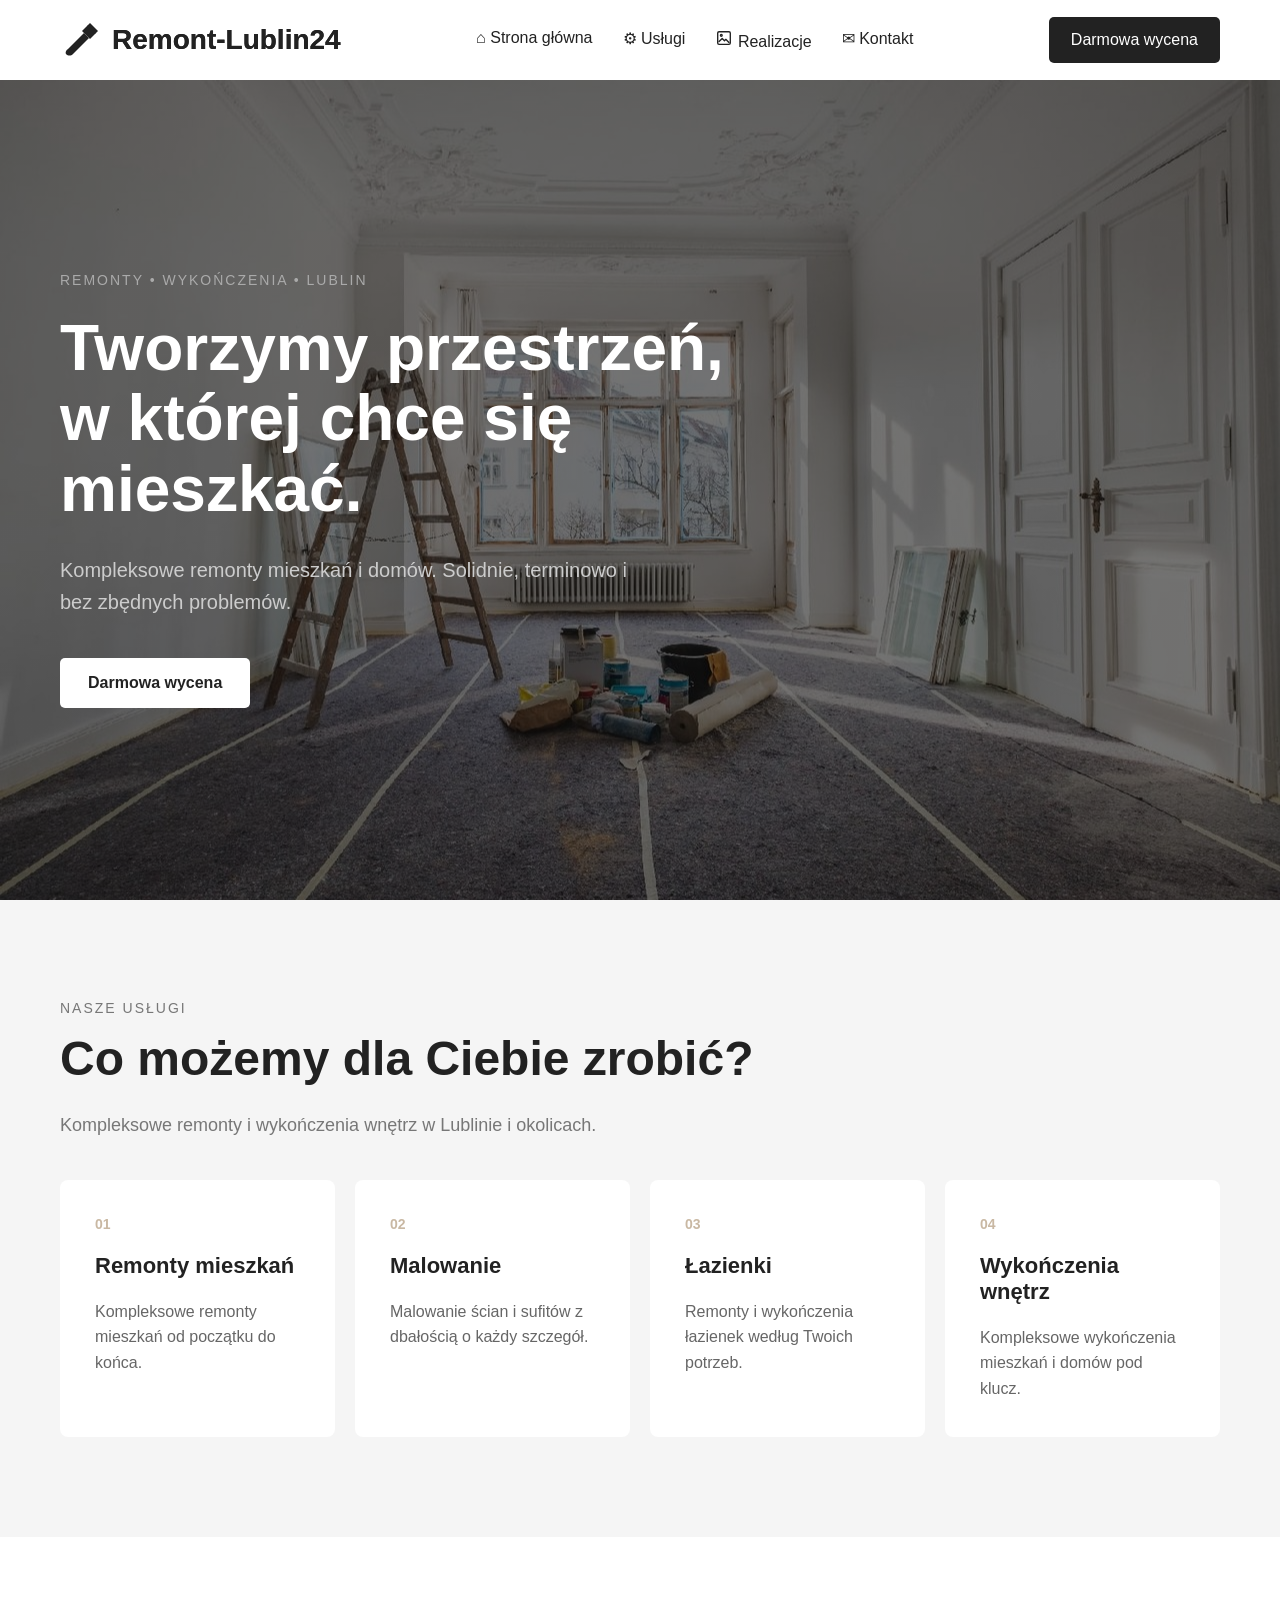
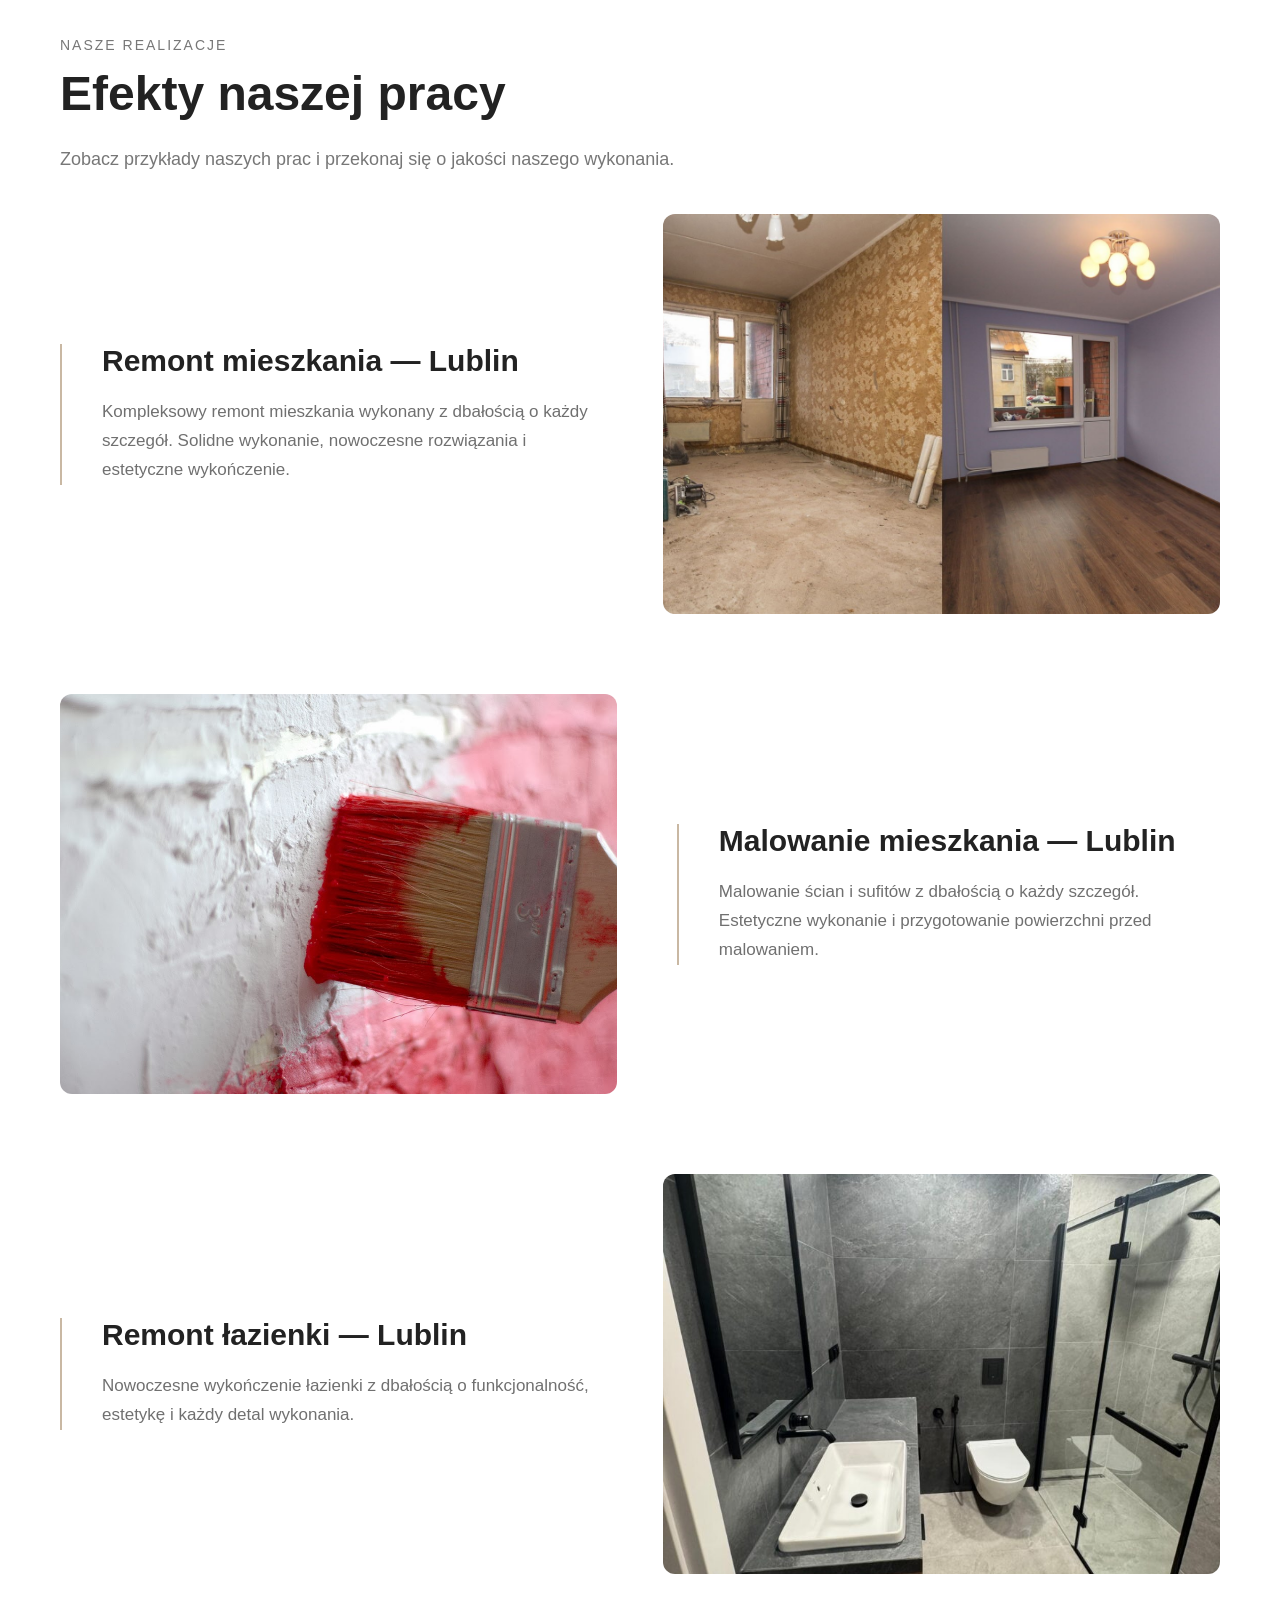
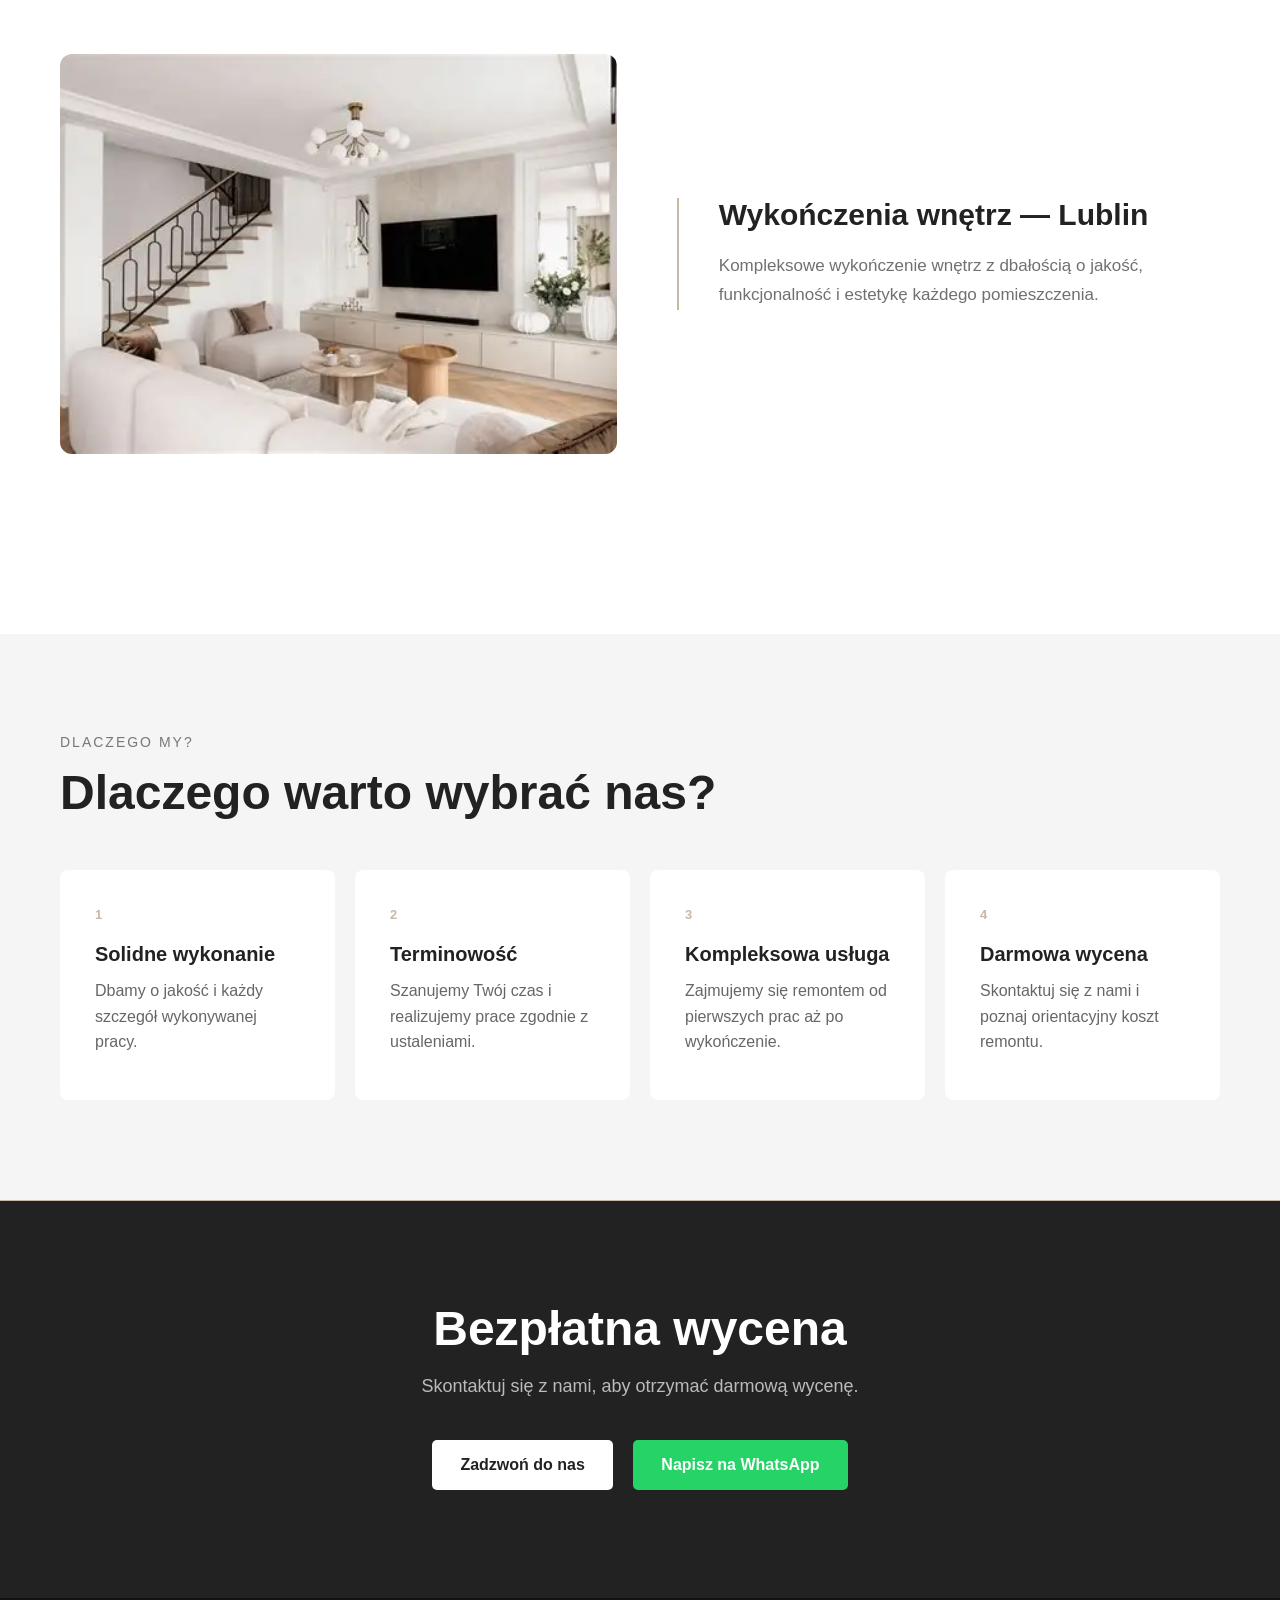
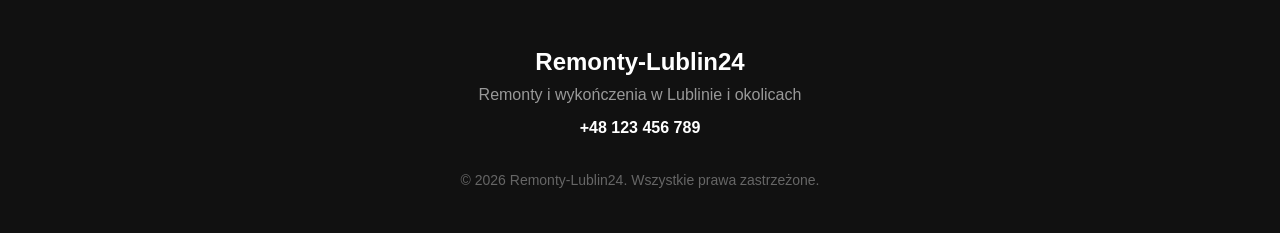
<file: index.html>
<!DOCTYPE html>
<html lang="pl">
<head>
    <meta charset="UTF-8">
    <meta name="viewport" content="width=device-width, initial-scale=1.0">

    <title>Remont-Lublin24</title>
    <link rel="stylesheet" href="style.css">
</head>

<body>

<header>
    <div class="logo">
    <span class="logo-icon">
    <div class="logo">
    <span class="logo-icon">
        <svg width="42" height="42" viewBox="0 0 42 42" fill="#222" aria-hidden="true">
            <path d="M8 30L24 14L29 19L13 35C11 37 8 37 6 35C5 34 6 31 8 30Z"/>
            <path d="M22 12L27 7C28 6 30 6 31 7L35 11C36 12 36 14 35 15L30 20L22 12Z"/>
            <path d="M27 7L35 15L38 12L30 4L27 7Z"/>
        </svg>
    </span>
    Remont-Lublin24
</div>
    </span>
    Remont-Lublin24
</div>

    <nav>
    <a href="#">
        <span>⌂</span>
        Strona główna
    </a>

    <a href="#uslugi">
        <span>⚙</span>
        Usługi
    </a>

    <a href="#realizacje">
        <span>
            <svg width="18" height="18" viewBox="0 0 20 20" fill="none" aria-hidden="true">
                <rect x="3" y="3" width="14" height="14" rx="1.5" stroke="#222" stroke-width="1.5"/>
                <circle cx="7" cy="7" r="1" stroke="#222" stroke-width="1.5"/>
                <path d="M4.5 14L8 10.5L10.5 13L12 11.5L15.5 15"
                    stroke="#222"
                    stroke-width="1.5"
                    stroke-linecap="round"
                    stroke-linejoin="round"/>
            </svg>
        </span>
        Realizacje
    </a>

    <a href="#kontakt">
        <span>✉</span>
        Kontakt
    </a>
</nav>

    <a href="#kontakt" class="button">Darmowa wycena</a>
</header>


<section class="hero">

    <div class="hero-content">

        <p class="hero-small">
            REMONTY • WYKOŃCZENIA • LUBLIN
        </p>

        <h1>
            Tworzymy przestrzeń,<br>
            w której chce się mieszkać.
        </h1>

        <p class="hero-text">
            Kompleksowe remonty mieszkań i domów.
            Solidnie, terminowo i bez zbędnych problemów.
        </p>

        <a href="#kontakt" class="hero-button">
            Darmowa wycena
        </a>

    </div>

</section>


<section id="uslugi">

    <p class="section-label">NASZE USŁUGI</p>

    <h2>Co możemy dla Ciebie zrobić?</h2>

    <p class="services-intro">
        Kompleksowe remonty i wykończenia wnętrz w Lublinie i okolicach.
    </p>

    <div class="services-grid">

        <div class="service-card">
            <span class="service-number">01</span>
            <h3>Remonty mieszkań</h3>
            <p>Kompleksowe remonty mieszkań od początku do końca.</p>
        </div>

        <div class="service-card">
    <span class="service-number">02</span>
    <h3>Malowanie</h3>
    <p>Malowanie ścian i sufitów z dbałością o każdy szczegół.</p>
</div>

        <div class="service-card">
            <span class="service-number">03</span>
            <h3>Łazienki</h3>
            <p>Remonty i wykończenia łazienek według Twoich potrzeb.</p>
        </div>

        <div class="service-card">
            <span class="service-number">04</span>
            <h3>Wykończenia wnętrz</h3>
            <p>Kompleksowe wykończenia mieszkań i domów pod klucz.</p>
        </div>

    </div>

</section>


<section id="realizacje">

    <p class="section-label">NASZE REALIZACJE</p>
    <h2>Efekty naszej pracy</h2>

    <p class="realizacje-intro">
        Zobacz przykłady naszych prac i przekonaj się o jakości naszego wykonania.
    </p>


   <div class="realizacja-item">

    <div class="realizacja-info">
        <h3>Remont mieszkania — Lublin</h3>
        <p>
            Kompleksowy remont mieszkania wykonany z dbałością o każdy szczegół.
            Solidne wykonanie, nowoczesne rozwiązania i estetyczne wykończenie.
        </p>
    </div>

    <img src="realizacja1.jpg" alt="Remont mieszkania">

</div>

<div class="realizacja-item">

    <div class="realizacja-info">
        <h3>Malowanie mieszkania — Lublin</h3>
        <p>
            Malowanie ścian i sufitów z dbałością o każdy szczegół.
            Estetyczne wykonanie i przygotowanie powierzchni przed malowaniem.
        </p>
    </div>

    <img src="malowanie.jpg" alt="Malowanie — Lublin">

</div>

    <div class="realizacja-item">

        <div class="realizacja-info">

            <h3>Remont łazienki — Lublin</h3>

            <p>
                Nowoczesne wykończenie łazienki z dbałością o funkcjonalność,
                estetykę i każdy detal wykonania.
            </p>

        </div>

        <img src="wanna.jpg" alt="Remont łazienki">

    </div>
    <div class="realizacja-item">

    <img src="wnetrz.jpg" alt="Wykończenie wnętrza">

    <div class="realizacja-info">

        <h3>Wykończenia wnętrz — Lublin</h3>

        <p>
            Kompleksowe wykończenie wnętrz z dbałością o jakość,
            funkcjonalność i estetykę każdego pomieszczenia.
        </p>

    </div>

</div>

</section>


<section id="dlaczego">

    <p class="section-label">DLACZEGO MY?</p>

    <h2>Dlaczego warto wybrać nas?</h2>

    <div class="why-grid">

        <div class="why-card">
            <span>1</span>
            <h3>Solidne wykonanie</h3>
            <p>Dbamy o jakość i każdy szczegół wykonywanej pracy.</p>
        </div>

        <div class="why-card">
            <span>2</span>
            <h3>Terminowość</h3>
            <p>Szanujemy Twój czas i realizujemy prace zgodnie z ustaleniami.</p>
        </div>

        <div class="why-card">
            <span>3</span>
            <h3>Kompleksowa usługa</h3>
            <p>Zajmujemy się remontem od pierwszych prac aż po wykończenie.</p>
        </div>

        <div class="why-card">
            <span>4</span>
            <h3>Darmowa wycena</h3>
            <p>Skontaktuj się z nami i poznaj orientacyjny koszt remontu.</p>
        </div>

    </div>

</section>


<section id="kontakt">

    <h2>Bezpłatna wycena</h2>

    <p>
        Skontaktuj się z nami, aby otrzymać darmową wycenę.
    </p>

    <a href="tel:+48123456789">
        Zadzwoń do nas
    </a>

    <a href="https://wa.me/48123456789" target="_blank">
        Napisz na WhatsApp
    </a>

</section>


<footer>

    <div class="footer-logo">Remonty-Lublin24</div>

    <p>Remonty i wykończenia w Lublinie i okolicach</p>

    <a href="tel:+48123456789">
        +48 123 456 789
    </a>

    <p class="footer-copy">
        © 2026 Remonty-Lublin24. Wszystkie prawa zastrzeżone.
    </p>

</footer>

</body>
</html>
</file>
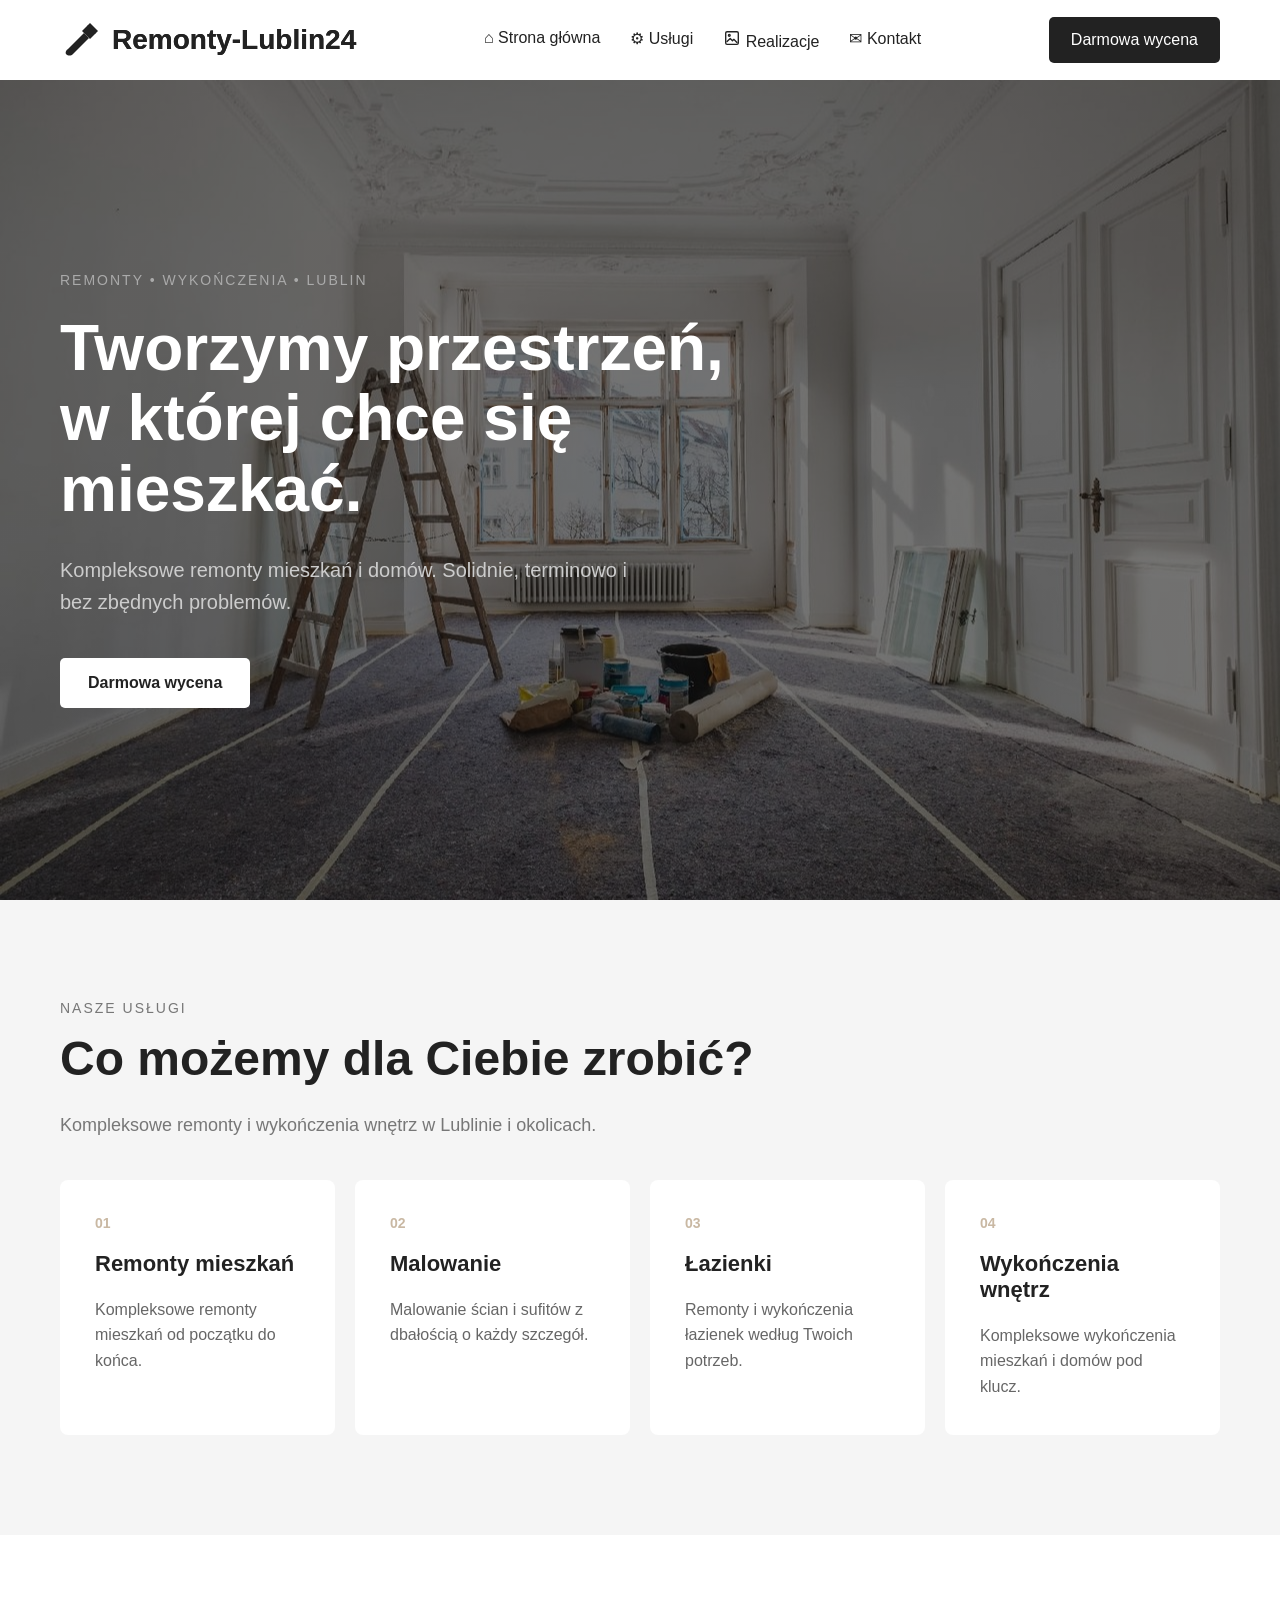
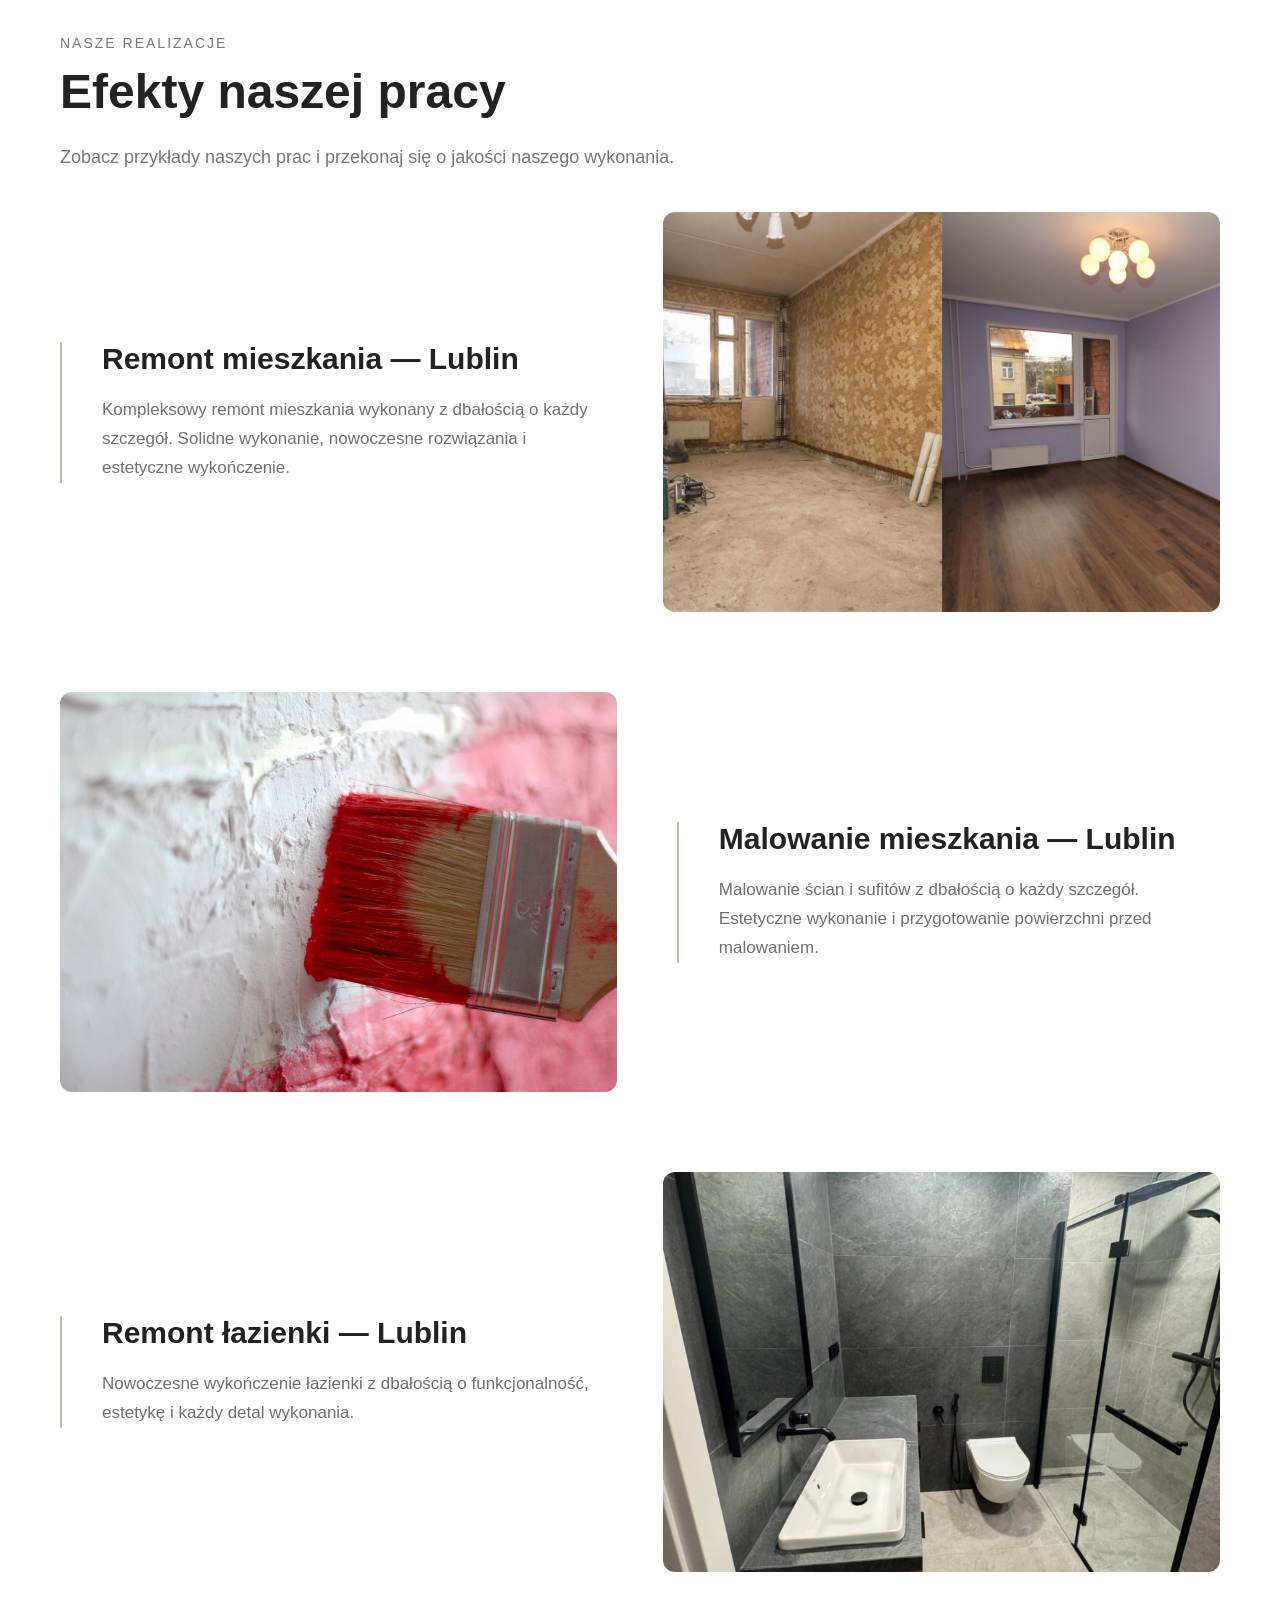
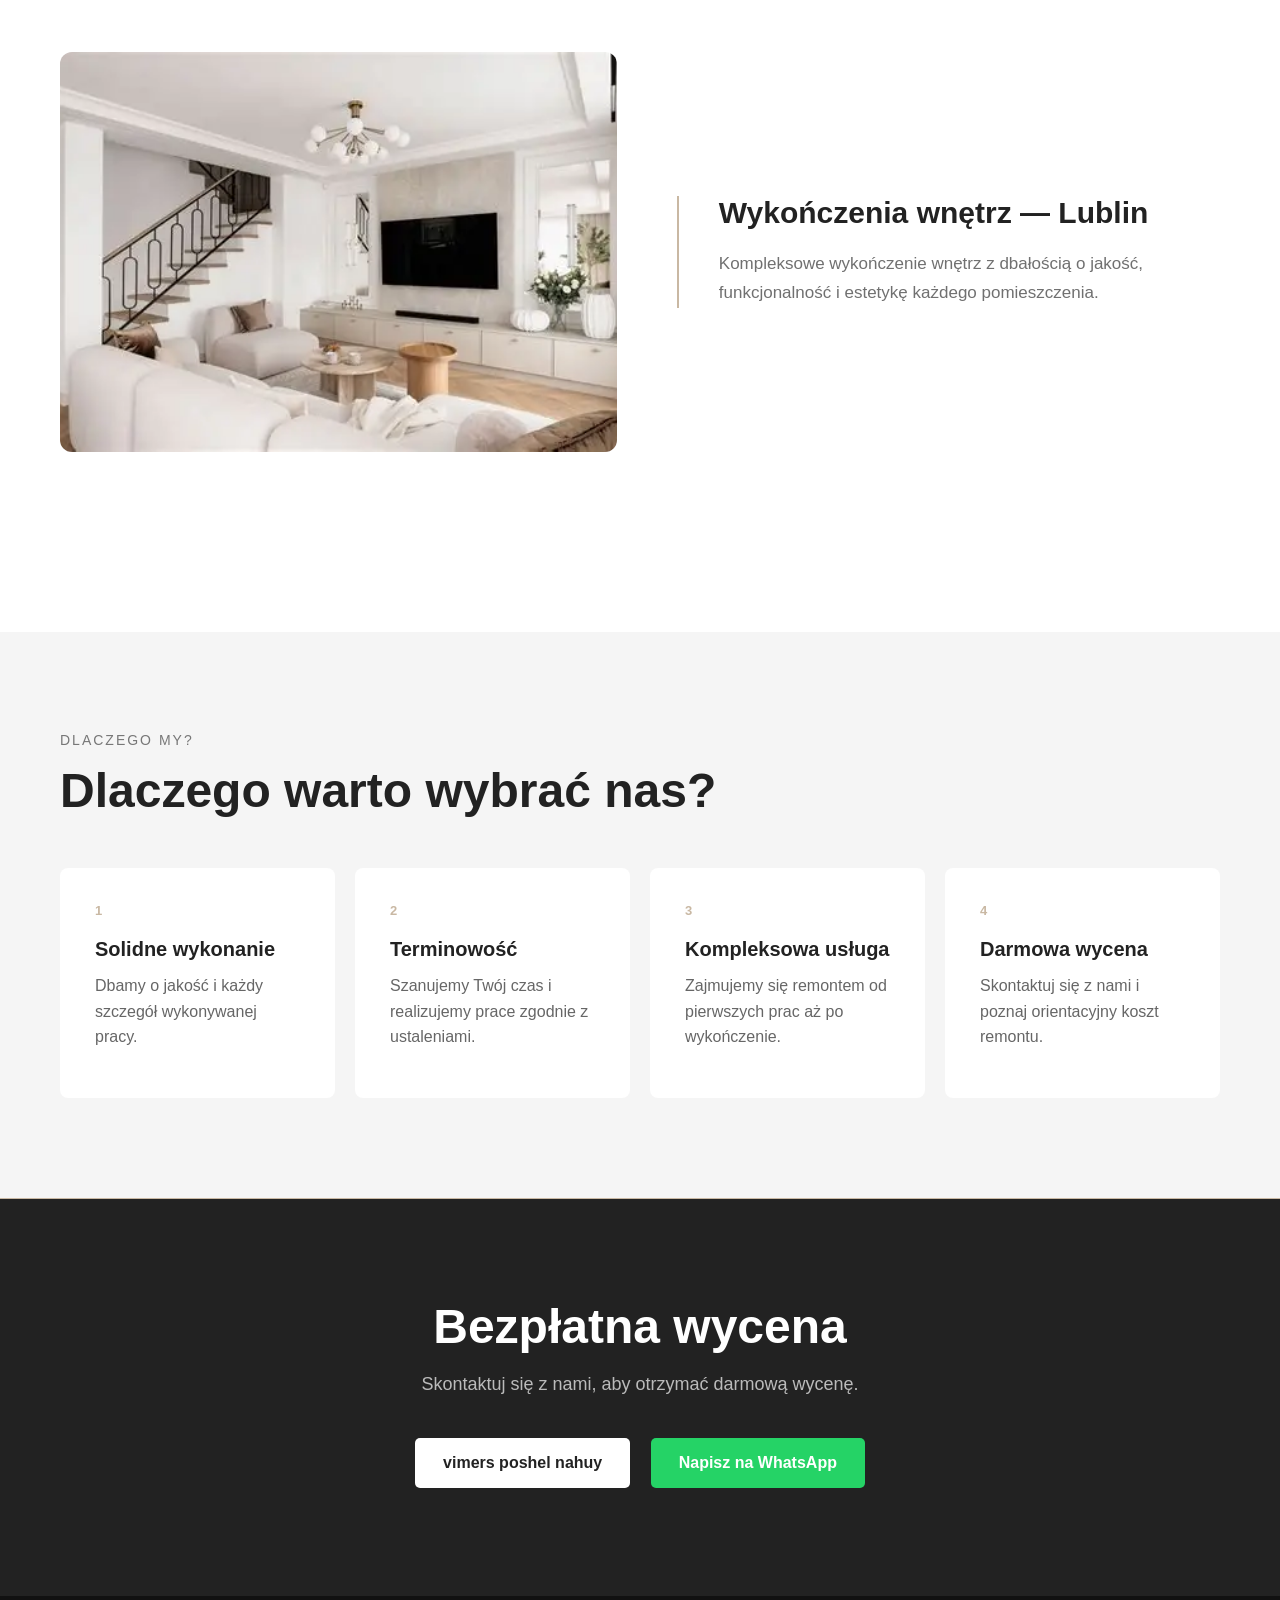
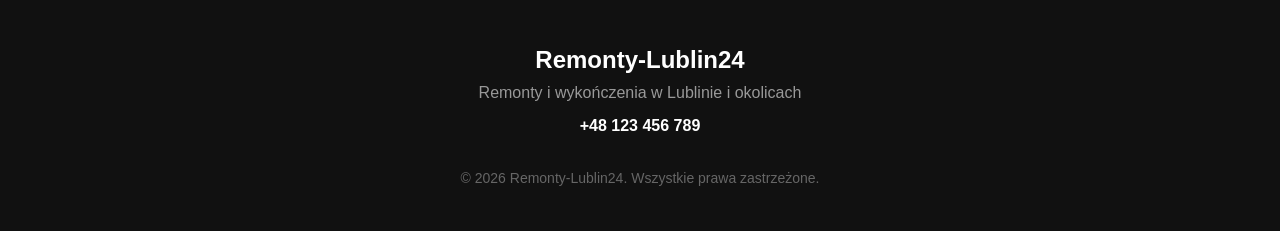
<file: ```html.html>
<!DOCTYPE index>
<html lang="pl">
<head>
    <meta charset="UTF-8">
    <meta name="viewport" content="width=device-width, initial-scale=1.0">

    <title>Remonty-Lublin24 — Remonty i wykończenia w Lublinie</title>
    <link rel="stylesheet" href="style.css">
</head>

<body>

<header>
    <div class="logo">
    <span class="logo-icon">
    <div class="logo">
    <span class="logo-icon">
        <svg width="42" height="42" viewBox="0 0 42 42" fill="#222" aria-hidden="true">
            <path d="M8 30L24 14L29 19L13 35C11 37 8 37 6 35C5 34 6 31 8 30Z"/>
            <path d="M22 12L27 7C28 6 30 6 31 7L35 11C36 12 36 14 35 15L30 20L22 12Z"/>
            <path d="M27 7L35 15L38 12L30 4L27 7Z"/>
        </svg>
    </span>
    Remonty-Lublin24
</div>
    </span>
    Remonty-Lublin24
</div>

    <nav>
    <a href="#">
        <span>⌂</span>
        Strona główna
    </a>

    <a href="#uslugi">
        <span>⚙</span>
        Usługi
    </a>

    <a href="#realizacje">
        <span>
            <svg width="18" height="18" viewBox="0 0 20 20" fill="none" aria-hidden="true">
                <rect x="3" y="3" width="14" height="14" rx="1.5" stroke="#222" stroke-width="1.5"/>
                <circle cx="7" cy="7" r="1" stroke="#222" stroke-width="1.5"/>
                <path d="M4.5 14L8 10.5L10.5 13L12 11.5L15.5 15"
                    stroke="#222"
                    stroke-width="1.5"
                    stroke-linecap="round"
                    stroke-linejoin="round"/>
            </svg>
        </span>
        Realizacje
    </a>

    <a href="#kontakt">
        <span>✉</span>
        Kontakt
    </a>
</nav>

    <a href="#kontakt" class="button">Darmowa wycena</a>
</header>


<section class="hero">

    <div class="hero-content">

        <p class="hero-small">
            REMONTY • WYKOŃCZENIA • LUBLIN
        </p>

        <h1>
            Tworzymy przestrzeń,<br>
            w której chce się mieszkać.
        </h1>

        <p class="hero-text">
            Kompleksowe remonty mieszkań i domów.
            Solidnie, terminowo i bez zbędnych problemów.
        </p>

        <a href="#kontakt" class="hero-button">
            Darmowa wycena
        </a>

    </div>

</section>


<section id="uslugi">

    <p class="section-label">NASZE USŁUGI</p>

    <h2>Co możemy dla Ciebie zrobić?</h2>

    <p class="services-intro">
        Kompleksowe remonty i wykończenia wnętrz w Lublinie i okolicach.
    </p>

    <div class="services-grid">

        <div class="service-card">
            <span class="service-number">01</span>
            <h3>Remonty mieszkań</h3>
            <p>Kompleksowe remonty mieszkań od początku do końca.</p>
        </div>

        <div class="service-card">
    <span class="service-number">02</span>
    <h3>Malowanie</h3>
    <p>Malowanie ścian i sufitów z dbałością o każdy szczegół.</p>
</div>

        <div class="service-card">
            <span class="service-number">03</span>
            <h3>Łazienki</h3>
            <p>Remonty i wykończenia łazienek według Twoich potrzeb.</p>
        </div>

        <div class="service-card">
            <span class="service-number">04</span>
            <h3>Wykończenia wnętrz</h3>
            <p>Kompleksowe wykończenia mieszkań i domów pod klucz.</p>
        </div>

    </div>

</section>


<section id="realizacje">

    <p class="section-label">NASZE REALIZACJE</p>
    <h2>Efekty naszej pracy</h2>

    <p class="realizacje-intro">
        Zobacz przykłady naszych prac i przekonaj się o jakości naszego wykonania.
    </p>


   <div class="realizacja-item">

    <div class="realizacja-info">
        <h3>Remont mieszkania — Lublin</h3>
        <p>
            Kompleksowy remont mieszkania wykonany z dbałością o każdy szczegół.
            Solidne wykonanie, nowoczesne rozwiązania i estetyczne wykończenie.
        </p>
    </div>

    <img src="realizacja1.jpg" alt="Remont mieszkania">

</div>

<div class="realizacja-item">

    <div class="realizacja-info">
        <h3>Malowanie mieszkania — Lublin</h3>
        <p>
            Malowanie ścian i sufitów z dbałością o każdy szczegół.
            Estetyczne wykonanie i przygotowanie powierzchni przed malowaniem.
        </p>
    </div>

    <img src="malowanie.jpg" alt="Malowanie — Lublin">

</div>

    <div class="realizacja-item">

        <div class="realizacja-info">

            <h3>Remont łazienki — Lublin</h3>

            <p>
                Nowoczesne wykończenie łazienki z dbałością o funkcjonalność,
                estetykę i każdy detal wykonania.
            </p>

        </div>

        <img src="wanna.jpg" alt="Remont łazienki">

    </div>
    <div class="realizacja-item">

    <img src="wnetrz.jpg" alt="Wykończenie wnętrza">

    <div class="realizacja-info">

        <h3>Wykończenia wnętrz — Lublin</h3>

        <p>
            Kompleksowe wykończenie wnętrz z dbałością o jakość,
            funkcjonalność i estetykę każdego pomieszczenia.
        </p>

    </div>

</div>

</section>


<section id="dlaczego">

    <p class="section-label">DLACZEGO MY?</p>

    <h2>Dlaczego warto wybrać nas?</h2>

    <div class="why-grid">

        <div class="why-card">
            <span>1</span>
            <h3>Solidne wykonanie</h3>
            <p>Dbamy o jakość i każdy szczegół wykonywanej pracy.</p>
        </div>

        <div class="why-card">
            <span>2</span>
            <h3>Terminowość</h3>
            <p>Szanujemy Twój czas i realizujemy prace zgodnie z ustaleniami.</p>
        </div>

        <div class="why-card">
            <span>3</span>
            <h3>Kompleksowa usługa</h3>
            <p>Zajmujemy się remontem od pierwszych prac aż po wykończenie.</p>
        </div>

        <div class="why-card">
            <span>4</span>
            <h3>Darmowa wycena</h3>
            <p>Skontaktuj się z nami i poznaj orientacyjny koszt remontu.</p>
        </div>

    </div>

</section>


<section id="kontakt">

    <h2>Bezpłatna wycena</h2>

    <p>
        Skontaktuj się z nami, aby otrzymać darmową wycenę.
    </p>

    <a href="tel:+48123456789">
        vimers poshel nahuy
    </a>

    <a href="https://wa.me/48123456789" target="_blank">
        Napisz na WhatsApp
    </a>

</section>


<footer>

    <div class="footer-logo">Remonty-Lublin24</div>

    <p>Remonty i wykończenia w Lublinie i okolicach</p>

    <a href="tel:+48123456789">
        +48 123 456 789
    </a>

    <p class="footer-copy">
        © 2026 Remonty-Lublin24. Wszystkie prawa zastrzeżone.
    </p>

</footer>

</body>
</html>
</file>
<file: style.css>
* {
    margin: 0;
    padding: 0;
    box-sizing: border-box;
}

body {
    font-family: Arial, sans-serif;
    background-color: #f5f5f5;
    color: #222;
}

header {
    height: 80px;
    background-color: #ffffff;
    display: flex;
    align-items: center;
    justify-content: space-between;
    padding: 0 60px;
}

.logo {
    font-size: 28px;
    font-weight: bold;
}

nav {
    display: flex;
    gap: 30px;
}

nav a {
    text-decoration: none;
    color: #222;
    font-size: 16px;
}

.button {
    background-color: #222;
    color: white;
    padding: 14px 22px;
    text-decoration: none;
    border-radius: 5px;
}
.hero {
    min-height: calc(100vh - 80px);
    display: flex;
    align-items: center;
    padding: 80px 60px;
    color: white;

    background-image: linear-gradient(
        rgba(0, 0, 0, 0.55),
        rgba(0, 0, 0, 0.55)
    ), url("hero.jpg");

    background-size: cover;
    background-position: center;

}

.hero-content {
    max-width: 800px;
}

.hero-small {
    font-size: 14px;
    letter-spacing: 2px;
    margin-bottom: 25px;
    color: #aaa;
}

.hero h1 {
    font-size: 64px;
    line-height: 1.1;
    margin-bottom: 30px;
}

.hero-text {
    font-size: 20px;
    line-height: 1.6;
    color: #ccc;
    max-width: 600px;
    margin-bottom: 40px;
}

.hero-button {
    display: inline-block;
    background-color: white;
    color: #222;
    padding: 16px 28px;
    text-decoration: none;
    font-weight: bold;
    border-radius: 5px;
}
.services {
    padding: 100px 60px;
    background-color: #f5f5f5;
}

.section-title {
    max-width: 700px;
    margin-bottom: 50px;
}

.section-title p {
    font-size: 14px;
    letter-spacing: 2px;
    margin-bottom: 15px;
    color: #777;
}

.section-title h2 {
    font-size: 48px;
    margin: 0;
    color: #222;
}


.services-grid {
    display: grid;
    grid-template-columns: repeat(4, 1fr);
    gap: 20px;
}

.service-card {
    background-color: white;
    padding: 35px;
    min-height: 230px;
    border-radius: 8px;
}

.service-card h3 {
    font-size: 22px;
    margin-bottom: 20px;
}

.service-card p {
    color: #666;
    line-height: 1.6;
}
.service-card {
    transition: 0.3s;
}

.service-card:hover {
    transform: translateY(-8px);
    box-shadow: 0 15px 30px rgba(0, 0, 0, 0.12);
}

#realizacje {
    padding: 100px 60px;
    background-color: #ffffff;
}

#realizacje h2 {
    font-size: 48px;
    line-height: 1.1;
    margin-bottom: 25px;
}

#realizacje .section-label {
    margin-bottom: 15px;
}

.realizacje-intro {
    font-size: 18px;
    line-height: 1.6;
    color: #777;
    max-width: 650px;
    margin-bottom: 40px;
}

.realizacja-item {
    display: flex;
    align-items: center;
    gap: 60px;
    margin-bottom: 80px;
}

.realizacja-item img {
    width: 48%;
    height: 400px;
    object-fit: cover;
    border-radius: 12px;
    flex-shrink: 0;
}

.realizacja-info {
    flex: 1;
    border-left: 2px solid #c9b8a3;
    padding-left: 40px;
}

.realizacja-info h3 {
    color: #222;
    font-size: 30px;
    margin-bottom: 20px;
}

.realizacja-info p {
    color: #707070;
    font-size: 17px;
    line-height: 1.7;
}

.realizacja-item img {
    transition: 0.4s;
}

.realizacja-item img:hover {
    transform: scale(1.02);
}
.realizacja-item:nth-of-type(2) {
    flex-direction: row-reverse;
}

@media (max-width: 768px) {

    #realizacje {
        padding: 60px 25px;
    }

    .realizacja-item {
        flex-direction: column;
        gap: 30px;
    }

    .realizacja-item img {
        width: 100%;
        height: auto;
    }

    .realizacja-info {
        border-left: none;
        padding-left: 0;
    }
}

#kontakt a[href^="tel"] {
    background-color: white;
    color: #222;
}
footer {
    padding: 50px 60px 30px;
    background-color: #111;
    color: white;
    text-align: center;
}

.footer-logo {
    font-size: 24px;
    font-weight: bold;
    margin-bottom: 10px;
}

footer p {
    color: #999;
    margin-bottom: 15px;
}

footer a {
    color: white;
    text-decoration: none;
    font-weight: bold;
}

.footer-copy {
    margin-top: 35px;
    font-size: 14px;
    color: #666;
}
#kontakt a {
    margin-right: 10px;
}

@media (max-width: 768px) {
    #kontakt a {
        display: block;
        width: fit-content;
        margin-right: 0;
        margin-bottom: 12px;
    }
}
#dlaczego {
    padding: 100px 60px;
    background-color: #f5f5f5;
}

#dlaczego h2 {
    font-size: 48px;
    margin-bottom: 50px;
}

.why-grid {
    display: grid;
    grid-template-columns: repeat(4, 1fr);
    gap: 20px;
}

.why-card {
    background-color: white;
    padding: 35px;
    min-height: 220px;
    border-radius: 8px;
}
#kontakt {
    padding: 100px 60px;
    background-color: #222;
    color: white;
    text-align: center;
}

#kontakt h2 {
    font-size: 48px;
    margin-bottom: 20px;
}

#kontakt p {
    color: #bbb;
    font-size: 18px;
    margin-bottom: 35px;
}

#kontakt a {
    display: inline-block;
    padding: 16px 28px;
    margin: 5px;
    border-radius: 5px;
    text-decoration: none;
    font-weight: bold;
}

#kontakt a[href^="tel"] {
    background-color: white;
    color: #222;
}

#kontakt a[href^="https://wa.me"] {
    background-color: #25D366;
    color: white;
}
#kontakt {
    border-top: 1px solid #c9b8a3;
}

#kontakt a {
    margin: 8px;
}
.why-card span {
    display: inline-block;
    font-size: 13px;
    color: #c9b8a3;
    letter-spacing: 1px;
    font-weight: bold;
}

.why-card h3 {
    font-size: 20px;
    margin: 20px 0 12px;
}

.why-card p {
    color: #666;
    line-height: 1.6;
}
.why-card {
    transition: transform 0.3s ease, box-shadow 0.3s ease;
}

.why-card:hover {
    transform: translateY(-5px);
    box-shadow: 0 10px 25px rgba(0, 0, 0, 0.08);
}
.why-card {
    min-height: 230px;
}
#uslugi {
    padding: 100px 60px;
    background-color: #f5f5f5;
}

#uslugi h2 {
    font-size: 48px;
    margin-bottom: 25px;
}

.section-label {
    font-size: 14px;
    letter-spacing: 2px;
    color: #777;
    margin-bottom: 15px;
}

.services-intro {
    font-size: 18px;
    line-height: 1.6;
    color: #777;
    max-width: 650px;
    margin-bottom: 40px;
}

.services-grid {
    display: grid;
    grid-template-columns: repeat(4, 1fr);
    gap: 20px;
}

.service-card {
    background-color: white;
    padding: 35px;
    min-height: 230px;
    border-radius: 8px;
    transition: 0.3s;
}

.service-card:hover {
    transform: translateY(-8px);
    box-shadow: 0 15px 30px rgba(0, 0, 0, 0.12);
}

.service-number {
    font-size: 14px;
    color: #c9b8a3;
    font-weight: bold;
}

.service-card h3 {
    font-size: 22px;
    margin: 20px 0;
}

.service-card p {
    color: #666;
    line-height: 1.6;
}
@media (max-width: 768px) {
    #uslugi {
        padding: 70px 25px;
    }

    #uslugi h2 {
        font-size: 36px;
    }

    .services-grid {
        grid-template-columns: 1fr;
        gap: 15px;
    }

    .service-card {
        min-height: auto;
        padding: 30px 25px;
    }
}
@media (max-width: 768px) {
    #dlaczego {
        padding: 70px 25px;
    }

    #dlaczego h2 {
        font-size: 36px;
    }

    .why-grid {
        grid-template-columns: 1fr;
        gap: 15px;
    }

    .why-card {
        min-height: auto;
        padding: 30px 25px;
    }
}
@media (max-width: 768px) {
    #realizacje {
        padding: 60px 25px;
    }

    #realizacje h2 {
        font-size: 36px;
    }

    .realizacje-intro {
        font-size: 16px;
    }

    .realizacja-item {
        flex-direction: column;
        gap: 30px;
        margin-bottom: 60px;
    }

    .realizacja-item img {
        width: 100%;
        height: auto;
    }

    .realizacja-info {
        border-left: none;
        padding-left: 0;
    }

    .realizacja-info h3 {
        font-size: 26px;
    }
}
@media (max-width: 768px) {
    header {
        height: auto;
        min-height: 80px;
        padding: 20px 25px;
        flex-wrap: wrap;
        gap: 15px;
    }

    .logo {
        font-size: 22px;
    }

    nav {
        width: 100%;
        justify-content: center;
        flex-wrap: wrap;
        gap: 18px;
    }

    nav a {
        font-size: 15px;
    }

    header .button {
        display: none;
    }
}
@media (max-width: 768px) {
    .hero {
        min-height: 600px;
        padding: 60px 25px;
    }

    .hero h1 {
        font-size: 42px;
        line-height: 1.1;
    }

    .hero-text {
        font-size: 17px;
    }

    .hero-content {
        max-width: 100%;
    }
}
.logo {
    display: flex;
    align-items: center;
    gap: 10px;
}
.logo {
    display: flex;
    align-items: center;
    gap: 10px;
}
.logo {
    display: flex;
    align-items: center;
    gap: 10px;
    white-space: nowrap;
}

.logo-icon {
    width: 42px !important;
    height: 42px !important;
    flex-shrink: 0;
    display: block;
}
.service-card img {
    width: 100%;
    height: 180px;
    object-fit: cover;
    display: block;
    margin-bottom: 25px;
    border-radius: 6px;
}
</file>
